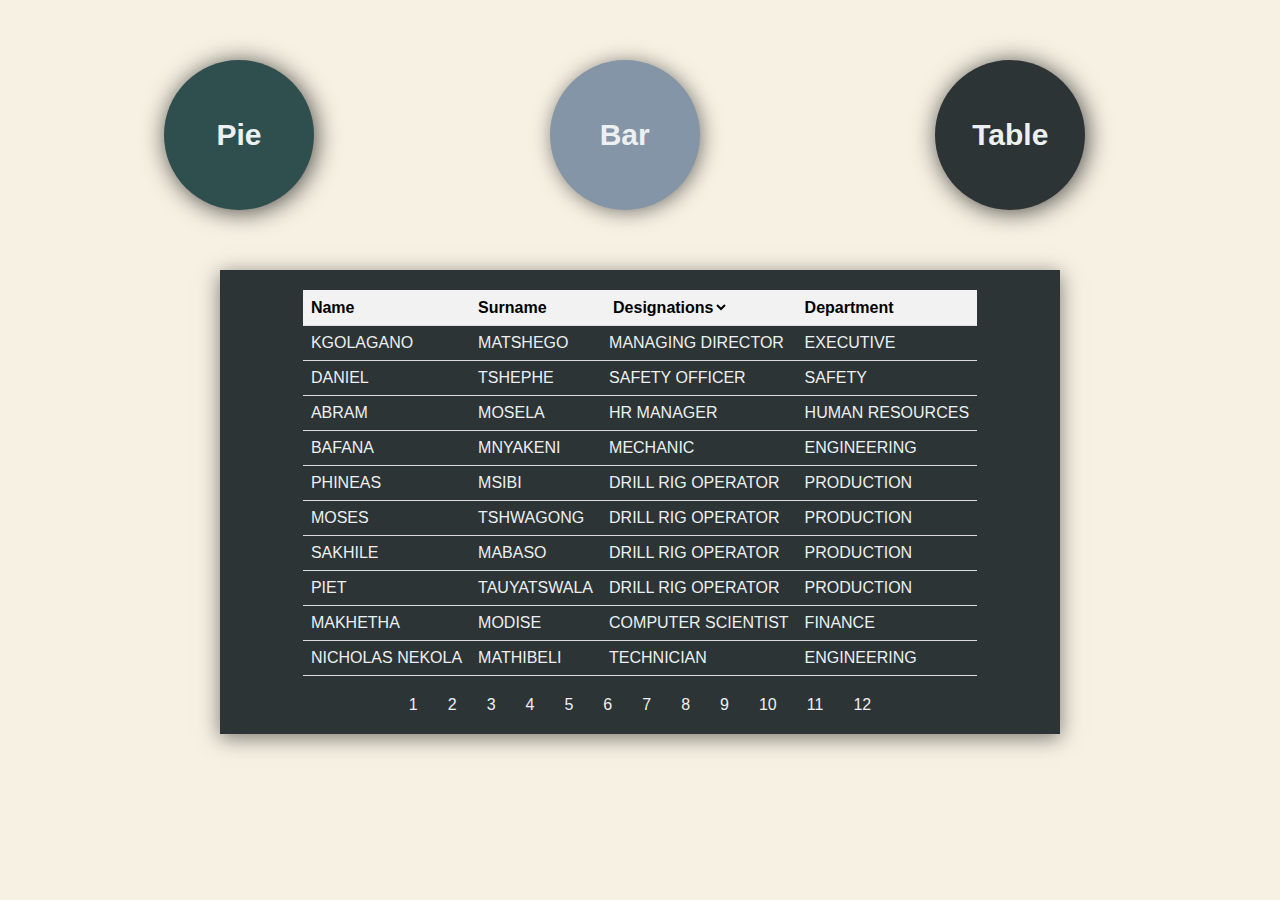
<file: data-table.html>
<!DOCTYPE html>
<html lang="en">

<head>
    <meta charset="UTF-8">
    <meta name="viewport" content="width=device-width, initial-scale=1.0">
    <title>Tshepo Masilo's test</title>
    <link href="styles.css" rel="stylesheet" />
    
</head>

<body>

    <header>

        <div class="headerBtn">

            <button class="pieBtn"><a href="index.html">Pie</a></button>
            <button class="barBtn"><a href="bar.html">Bar </a></button>
            <button class="tableBtn"><a href="#data-table">Table</a></button>

        </div>

    </header>

    <div class="containerTable">
        <table id="userTable">
            <thead>
                <tr>
                    <th>Name</th>
                    <th>Surname</th>
                    <th>
                        <select id="selectDesignation">
                            <option value="">Designations</option>
                        </select>
                    </th>
                    <th>Department</th>
                </tr>
            </thead>
            <tbody id="userData">

            </tbody>
        </table>
        <div id="pagination"></div>
    </div>
    <script src="./scripts/dataTable.js" defer></script>

</body>

</html>
</file>
<file: styles.css>
body {
    background-color: #f7f1e3;
    height: 750px;
}

header {
    width: auto;
    display: flex;
    text-align: center;
    justify-content: center;
    align-items: center;
    margin-top: 30px;
    margin-bottom: 40px;

}

.headerBtn {
    width: 90%;
    display: grid;
    grid-template-columns: repeat(3, 0.5fr);
    gap: 5px;
    text-align: center;
    justify-content: center;
    align-items: center;
    padding: 10px;


}

.headerBtn a {
    text-decoration: none;
    color: #ecf0f1;
    font-weight: bold;
    font-size: 30px;
    transition: color 0.3s ease;
}

.headerBtn a:hover {
    color: #cc8e35;
}

.pieBtn,
.barBtn,
.tableBtn {
    width: 150px;
    height: 150px;
    padding: 30px;
    margin: 20px 0 10px 100px;
    border-radius: 100%;

}

.pieBtn {
    background-color: #2F4F4F;
    box-shadow: 2px 2px 25px rgba(0, 0, 0, 0.7);
    border: none;
    transition: transform 0.3s ease; 
}

.pieBtn:hover {
    transform: scale(1.1);
}

.barBtn {
    background-color: #8395a7;
    box-shadow: 2px 2px 20px rgba(0, 0, 0, 0.5);
    border: none;
    transition: transform 0.3s ease; 
    
}

.barBtn:hover {
    transform: scale(1.1);
}

.tableBtn {
    background-color: #2d3436;
    box-shadow: 2px 2px 25px rgba(0, 0, 0, 0.7);
    border: none; 
    transition: transform 0.3s ease; 
}

.tableBtn:hover {
    transform: scale(1.1);
}

.containerBar {

    display: grid;
    grid-template-columns: repeat(2, 0.6fr);
    text-align: center;
    align-items: center;
    justify-content: center;

}

.container {
    display: grid;
    grid-template-columns: repeat(2, 0.6fr);
    text-align: center;
    align-items: center;
    justify-content: center;

}

.pieGraphInfo,
.barGraphInfo {
    display: flex;
    text-align: left;
    justify-content: center;
    width: 250px;
    font-size: 20px;
    font-family: 'Lucida Sans', 'Lucida Sans Regular', 'Lucida Grande',
        'Lucida Sans Unicode', Geneva, Verdana, sans-serif;
    background-color: #ecf0f1;
    padding: 10px;
    border-radius: 20px;
    box-shadow: 0px 4px 20px rgba(0, 0, 0, 0.6);
}

* {
    margin: 0;
    padding: 0;
    font-family: sans-serif;
}

.chartCard {
    width: 700px;
    height: 400px;
    background-color: #2F4F4F;
    display: flex;
    text-align: center;
    align-items: center;
    justify-content: center;
    box-shadow: 0px 4px 20px rgba(0, 0, 0, 0.6);
}

.chartBox {
    width: 90%;
    height: 355px;
    padding: 10px;
    background-color: #fff;
    display: flex;
    justify-content: center;
    text-align: center;
    
}


#barChartContainer {
    width: 800px;
    height: auto;
    /* Adjust height as needed */
    margin: 50px auto;
    border: 1px solid #ccc;
    padding: 20px;
    display: flex;
    flex-direction: row;
    align-items: flex-end;
    /* Align bars to the bottom */
    background-color: #95a5a6;
    box-shadow: 0px 4px 15px rgba(0, 0, 0, 0.2);
}

.containerTable {
    max-width: 800px;
    margin: 0 auto;
    padding: 20px;
    display: flex;
    flex-direction: column;
    text-align: center;
    align-items: center;
    justify-content: center;
    /* background-color: #95a5a6; */
    background-color: #2d3436;
    color: #ecf0f1;
    box-shadow: 0px 4px 20px rgba(0, 0, 0, 0.5);
}

#userTable thead {
    color: black;
}

table {
    width: auto;
    border-collapse: collapse;
    margin-bottom: 20px;
}

th,
td {
    padding: 8px;
    border-bottom: 1px solid #ddd;
    text-align: left;
}

th {
    background-color: #f2f2f2;
}

.pagination-btn {
    margin: 15px;
    cursor: pointer;
    transition: color 0.3s ease;
}


.pagination-btn:hover {
    color: #cc8e35;
}

#selectDesignation {
    font-weight: bold;
    border: none;
    background: none;
    font-family: sans-serif;
    font-size: medium;
    width: 120px;
    transition: color 0.3s ease;
}


#selectDesignation:hover {
    color: #cc8e35;
    cursor: pointer;
}

@media screen and (min-width: 320px) and (max-width: 580px) {

    header {
        margin-bottom: 10px;
    }

    .headerBtn a {
        margin-left: -10px;
        font-size: 20px;
        
    }

    .headerBtn {
        margin-right: 15px;
    }

    .pieBtn, .barBtn, .tableBtn {
        width: 100px;
        height: 100px;
        margin-left: 10px;
        text-align: center;
    }

    .container, .containerBar {
        
        display:flex;
        flex-direction: column;
        text-align: center;
    }

    .chartCard {
        width: 300px;
        height: 300px;
        margin-top: 2em;
    }

    .chartBox {
        width: 250px;
        height: 250px;
    }

    .containerTable {
        width: 140%;
    }

    #selectDesignation option {
        position: absolute;
        font-size: small;
        margin-right: 200px;
    }
}

@media screen and (min-width: 581px) and (max-width:  992px) {

    .headerBtn a {
        margin-left: -10px;
    }

    .headerBtn {
        margin-right: 5px;
    }

    .pieBtn, .barBtn, .tableBtn {
        width: 150px;
        height: 150px;
        margin-left: 10px;
        text-align: center;
    }

    .container, .containerBar {
        
        display:flex;
        flex-direction: column;
        text-align: center;
    }

    .chartCard {
        width: 500px;
        height: 400px;
        margin-top: 2em;
    }

}
</file>
